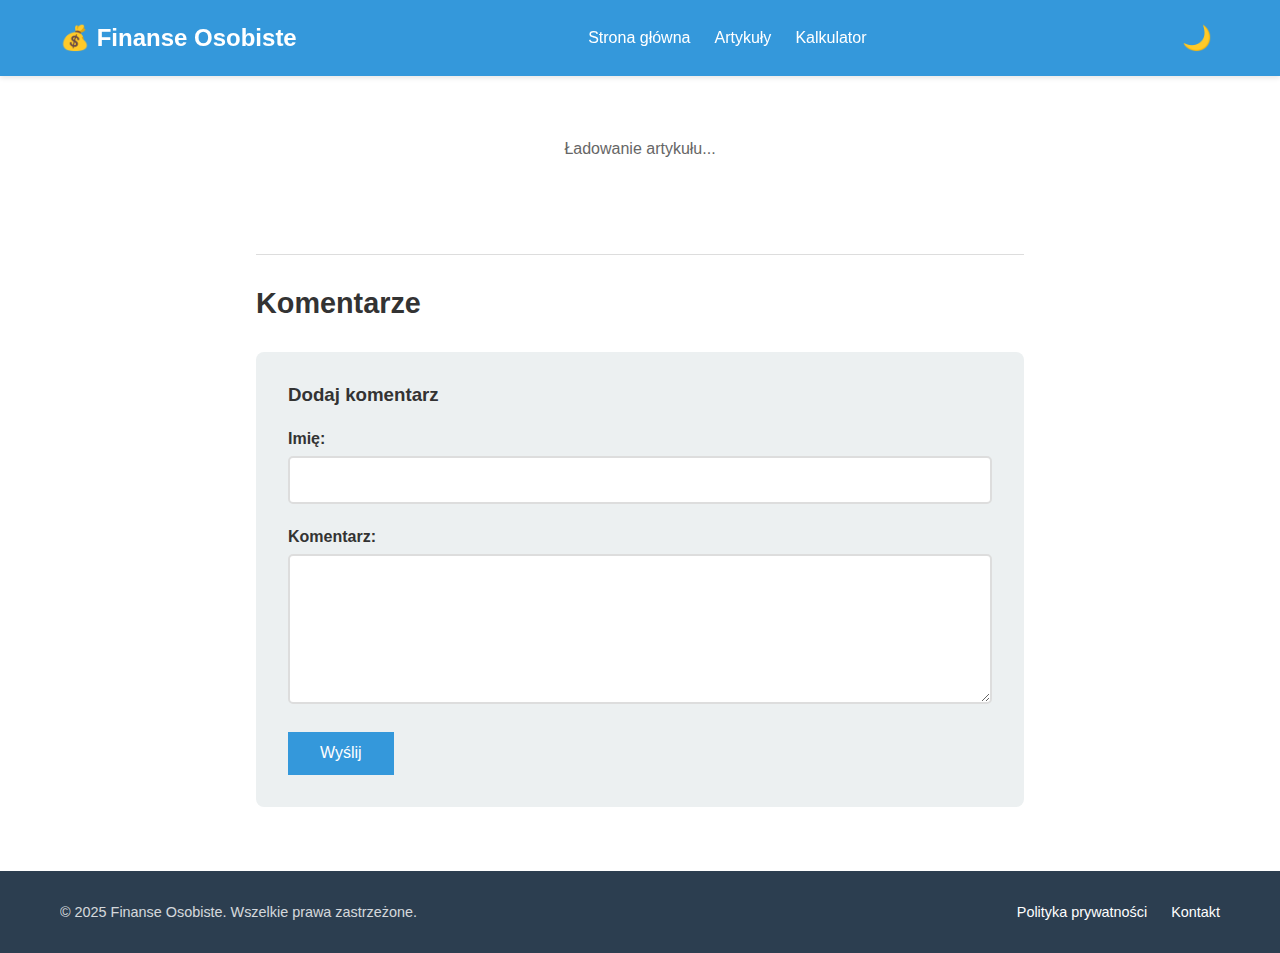
<file: article.html>
<!DOCTYPE html>
<html lang="pl-PL">
  <head>
    <meta charset="UTF-8" />
    <meta name="viewport" content="width=device-width, initial-scale=1.0" />
    <title>Finanse Osobiste - Artykuł</title>
    <link rel="stylesheet" href="css/shared.css" />
    <link rel="stylesheet" href="css/article.css" />
    <link rel="shortcut icon" href="assets/favicon.png" type="image/x-icon" />
    <script src="js/article.js" defer type="module"></script>
  </head>
  <body>
    <header class="header">
      <div class="container">
        <h1 class="logo">💰 Finanse Osobiste</h1>
        <nav aria-label="Główne menu">
          <button
            id="menu-toggle"
            aria-expanded="false"
            aria-controls="main-menu"
          >
            ☰ Menu
          </button>
          <ul id="main-menu" class="hidden">
            <li><a href="index.html">Strona główna</a></li>
            <li><a href="blog.html">Artykuły</a></li>
            <li><a href="calculator.html">Kalkulator</a></li>
          </ul>
        </nav>
        <button id="dark-mode-toggle" aria-label="Przełącz tryb ciemny">
          🌙
        </button>
      </div>
    </header>

    <main class="container article-container">
      <article id="article-content">
        <div class="loading">Ładowanie artykułu...</div>
      </article>

      <section class="comments" aria-labelledby="comments-heading">
        <h2 id="comments-heading">Komentarze</h2>
        <div id="comments-list"></div>
        <form id="comment-form" novalidate>
          <h3>Dodaj komentarz</h3>
          <div class="form-group">
            <label for="comment-name">Imię:</label>
            <input type="text" id="comment-name" required />
          </div>
          <div class="form-group">
            <label for="comment-text">Komentarz:</label>
            <textarea id="comment-text" required></textarea>
          </div>
          <button type="submit" class="btn">Wyślij</button>
        </form>
      </section>
    </main>

    <footer class="footer">
      <div class="container">
        <p>© 2025 Finanse Osobiste. Wszelkie prawa zastrzeżone.</p>
        <nav aria-label="Stopka">
          <ul>
            <li><a href="#">Polityka prywatności</a></li>
            <li><a href="#">Kontakt</a></li>
          </ul>
        </nav>
      </div>
    </footer>
  </body>
</html>
</file>
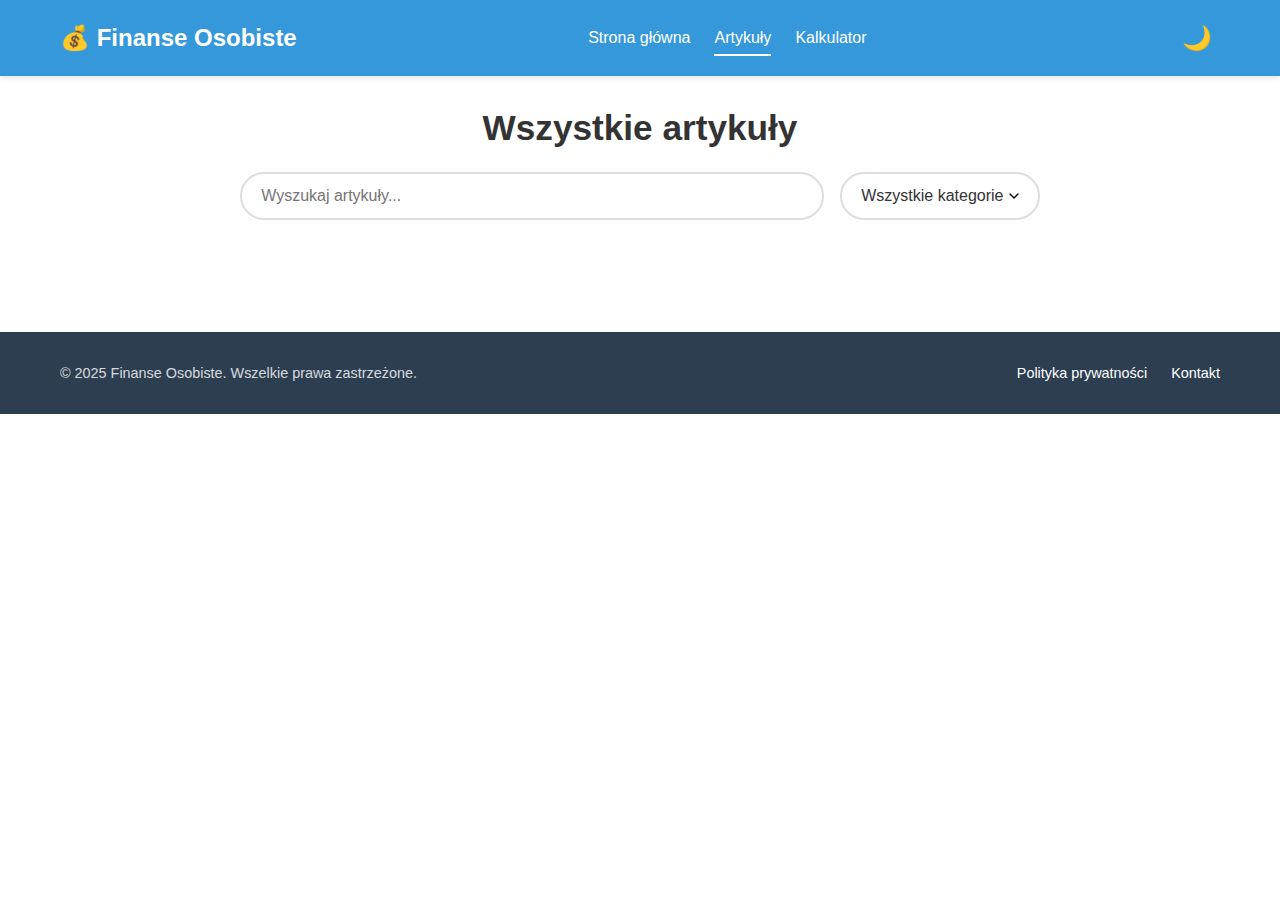
<file: blog.html>
<!DOCTYPE html>
<html lang="pl-PL">
  <head>
    <meta charset="UTF-8" />
    <meta name="viewport" content="width=device-width, initial-scale=1.0" />
    <title>Finanse Osobiste - Strona Główna</title>
    <link rel="stylesheet" href="css/shared.css" />
    <link rel="stylesheet" href="css/blog.css" />
    <link rel="shortcut icon" href="assets/favicon.png" type="image/x-icon" />
    <script src="js/blog.js" defer type="module"></script>
  </head>
  <body>
    <header class="header">
      <div class="container">
        <h1 class="logo">💰 Finanse Osobiste</h1>
        <nav aria-label="Główne menu">
          <button
            id="menu-toggle"
            aria-expanded="false"
            aria-controls="main-menu"
          >
            ☰ Menu
          </button>
          <ul id="main-menu" class="hidden">
            <li><a href="index.html">Strona główna</a></li>
            <li><a href="blog.html" class="active">Artykuły</a></li>
            <li><a href="calculator.html">Kalkulator</a></li>
          </ul>
        </nav>
        <button id="dark-mode-toggle" aria-label="Przełącz tryb ciemny">
          🌙
        </button>
      </div>
    </header>

    <main class="container">
      <section class="blog-header" aria-labelledby="blog-heading">
        <h1 id="blog-heading">Wszystkie artykuły</h1>
        <div class="search-filter">
          <input
            type="text"
            id="search-input"
            placeholder="Wyszukaj artykuły..."
            aria-label="Wyszukaj artykuły"
          />
          <select id="category-filter" aria-label="Filtruj po kategorii">
            <option value="all">Wszystkie kategorie</option>
          </select>
        </div>
      </section>

      <section class="all-articles" aria-labelledby="articles-heading">
        <h2 id="articles-heading" class="visually-hidden">Lista artykułów</h2>
        <div class="articles-grid" id="all-articles-container"></div>
      </section>
    </main>

    <footer class="footer">
      <div class="container">
        <p>© 2025 Finanse Osobiste. Wszelkie prawa zastrzeżone.</p>
        <nav aria-label="Stopka">
          <ul>
            <li><a href="#">Polityka prywatności</a></li>
            <li><a href="#">Kontakt</a></li>
          </ul>
        </nav>
      </div>
    </footer>
  </body>
</html>
</file>
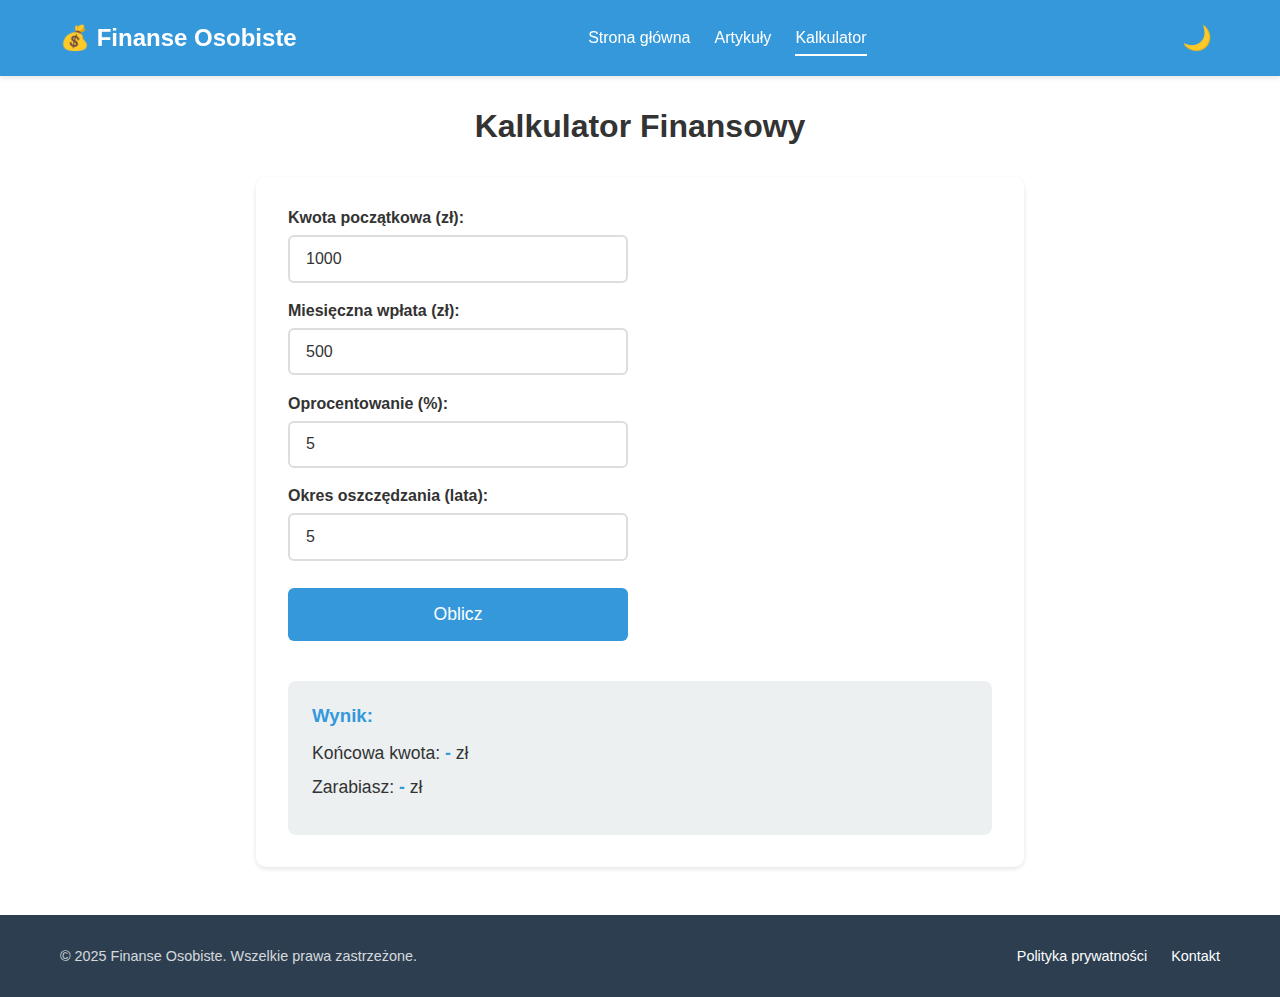
<file: calculator.html>
<!DOCTYPE html>
<html lang="pl-PL">
  <head>
    <meta charset="UTF-8" />
    <meta name="viewport" content="width=device-width, initial-scale=1.0" />
    <title>Finanse Osobiste - Strona Główna</title>
    <link rel="stylesheet" href="css/shared.css" />
    <link rel="stylesheet" href="css/calculator.css" />
    <link rel="shortcut icon" href="assets/favicon.png" type="image/x-icon" />
    <script src="js/calculator.js" defer type="module"></script>
  </head>
  <body>
    <header class="header">
      <div class="container">
        <h1 class="logo">💰 Finanse Osobiste</h1>
        <nav aria-label="Główne menu">
          <button
            id="menu-toggle"
            aria-expanded="false"
            aria-controls="main-menu"
          >
            ☰ Menu
          </button>
          <ul id="main-menu" class="hidden">
            <li><a href="index.html">Strona główna</a></li>
            <li><a href="blog.html">Artykuły</a></li>
            <li><a href="calculator.html" class="active">Kalkulator</a></li>
          </ul>
        </nav>
        <button id="dark-mode-toggle" aria-label="Przełącz tryb ciemny">
          🌙
        </button>
      </div>
    </header>

    <main class="container">
      <section class="calculator-section" aria-labelledby="calculator-heading">
        <h1 id="calculator-heading">Kalkulator Finansowy</h1>
        <div class="calculator-content">
          <div id="savings-calculator" class="calculator-form active">
            <form id="savings-form">
              <div class="form-group">
                <label for="initial-amount">Kwota początkowa (zł):</label>
                <input
                  type="number"
                  id="initial-amount"
                  min="0"
                  step="100"
                  value="1000"
                />
              </div>
              <div class="form-group">
                <label for="monthly-saving">Miesięczna wpłata (zł):</label>
                <input
                  type="number"
                  id="monthly-saving"
                  min="0"
                  step="100"
                  value="500"
                />
              </div>
              <div class="form-group">
                <label for="interest-rate">Oprocentowanie (%):</label>
                <input
                  type="number"
                  id="interest-rate"
                  min="0"
                  max="100"
                  step="0.1"
                  value="5"
                />
              </div>
              <div class="form-group">
                <label for="saving-period">Okres oszczędzania (lata):</label>
                <input
                  type="number"
                  id="saving-period"
                  min="1"
                  max="50"
                  value="5"
                />
              </div>
              <button type="submit" class="btn">Oblicz</button>
            </form>
            <div class="results" id="savings-results">
              <h3>Wynik:</h3>
              <p>Końcowa kwota: <span id="final-amount">-</span> zł</p>
              <p>Zarabiasz: <span id="earned-amount">-</span> zł</p>
            </div>
          </div>
      </section>
    </main>
    <footer class="footer">
      <div class="container">
        <p>© 2025 Finanse Osobiste. Wszelkie prawa zastrzeżone.</p>
        <nav aria-label="Stopka">
          <ul>
            <li><a href="#">Polityka prywatności</a></li>
            <li><a href="#">Kontakt</a></li>
          </ul>
        </nav>
      </div>
    </footer>
  </body>
</html>
</file>
<file: css/shared.css>
:root {
  --primary-color: #3498db;
  --dark-color: #2c3e50;
  --light-color: #ecf0f1;
  --text-color: #333;
  --background-color: #fff;
  --shadow: 0 2px 5px rgba(0, 0, 0, 0.1);
}

[data-theme="dark"] {
  --primary-color: #2980b9;
  --dark-color: #1a1a1a;
  --light-color: #2d3436;
  --text-color: #f5f5f5;
  --background-color: #121212;
  --shadow: 0 2px 5px rgba(0, 0, 0, 0.3);
}

* {
  margin: 0;
  padding: 0;
  box-sizing: border-box;
}

body {
  font-family: "Segoe UI", Tahoma, Geneva, Verdana, sans-serif;
  color: var(--text-color);
  background-color: var(--background-color);
  transition: background-color 0.3s ease, color 0.3s ease;
}

.container {
  width: 100%;
  max-width: 1200px;
  margin: 0 auto;
  padding: 0 20px;
}

.header {
  background-color: var(--primary-color);
  color: white;
  padding: 1rem 0;
  box-shadow: var(--shadow);
  position: sticky;
  top: 0;
  z-index: 100;
  margin-bottom: 2rem;
}

.header .container {
  display: flex;
  justify-content: space-between;
  align-items: center;
}

.logo {
  font-size: 1.5rem;
  font-weight: bold;
}

nav {
  display: flex;
  align-items: center;
}

#menu-toggle {
  display: none;
  background: none;
  border: none;
  color: white;
  font-size: 1.5rem;
  cursor: pointer;
  padding: 0.5rem;
}

#main-menu {
  display: flex;
  list-style: none;
  gap: 1.5rem;
}

#main-menu a {
  color: white;
  text-decoration: none;
  font-weight: 500;
  padding: 0.5rem 0;
  position: relative;
  transition: opacity 0.3s ease;
}

#main-menu a:hover {
  opacity: 0.8;
}

#main-menu a.active {
  border-bottom: 2px solid white;
}

#main-menu a::after {
  content: "";
  position: absolute;
  width: 0;
  height: 2px;
  bottom: 0;
  left: 0;
  background-color: white;
  transition: width 0.3s ease;
}

#main-menu a:hover::after {
  width: 100%;
}

#dark-mode-toggle {
  background: none;
  border: none;
  color: white;
  font-size: 1.5rem;
  cursor: pointer;
  padding: 0.5rem;
  margin-left: 1rem;
  transition: transform 0.3s ease;
}

#dark-mode-toggle:hover {
  transform: rotate(20deg);
}

@media (max-width: 768px) {
  #menu-toggle {
    display: block;
  }

  #main-menu {
    position: absolute;
    top: 100%;
    left: 0;
    width: 100%;
    background-color: var(--primary-color);
    flex-direction: column;
    align-items: center;
    padding: 1rem 0;
    gap: 1rem;
    box-shadow: var(--shadow);
    transform: translateY(-100%);
    opacity: 0;
    transition: transform 0.3s ease, opacity 0.3s ease;
    pointer-events: none;
  }

  #main-menu.show {
    transform: translateY(0);
    opacity: 1;
    pointer-events: all;
  }

  #main-menu li {
    width: 100%;
    text-align: center;
  }

  #main-menu a {
    display: block;
    padding: 0.5rem 1rem;
  }
}

.footer {
  background-color: var(--dark-color);
  color: white;
  padding: 2rem 0;
  margin-top: 3rem;
}

.footer .container {
  display: flex;
  flex-direction: column;
  align-items: center;
  gap: 1.5rem;
}

.footer p {
  opacity: 0.8;
  font-size: 0.9rem;
  text-align: center;
}

.footer nav ul {
  display: flex;
  list-style: none;
  gap: 1.5rem;
  margin: 0;
  padding: 0;
}

.footer nav a {
  color: white;
  text-decoration: none;
  font-size: 0.9rem;
  transition: opacity 0.3s ease;
  position: relative;
}

.footer nav a:hover {
  opacity: 0.8;
}

.footer nav a::after {
  content: "";
  position: absolute;
  width: 0;
  height: 1px;
  bottom: -2px;
  left: 0;
  background-color: white;
  transition: width 0.3s ease;
}

.footer nav a:hover::after {
  width: 100%;
}

@media (min-width: 768px) {
  .footer .container {
    flex-direction: row;
    justify-content: space-between;
    align-items: center;
  }

  .footer p {
    text-align: left;
  }
}
</file>
<file: css/article.css>
.article-container {
  max-width: 800px;
  margin: 2rem auto;
  padding: 0 1rem;
}

.article-header {
  margin-bottom: 2rem;
}

.article-category {
  display: inline-block;
  background-color: var(--primary-color);
  color: white;
  padding: 0.3rem 0.8rem;
  border-radius: 4px;
  font-size: 0.8rem;
  font-weight: bold;
  margin-bottom: 1rem;
}

.article-title {
  font-size: 2rem;
  line-height: 1.3;
  margin-bottom: 1rem;
  color: var(--text-color);
}

.article-meta {
  display: flex;
  gap: 1rem;
  color: #666;
  font-size: 0.9rem;
  margin-bottom: 1.5rem;
}

[data-theme="dark"] .article-meta {
  color: #aaa;
}

.article-image {
  width: 100%;
  height: auto;
  max-height: 450px;
  object-fit: cover;
  border-radius: 8px;
  margin-bottom: 1.5rem;
  box-shadow: var(--shadow);
}

.article-body {
  line-height: 1.7;
  font-size: 1.1rem;
  color: var(--text-color);
}

.article-body p {
  margin-bottom: 1.5rem;
}

.article-body h2,
.article-body h3,
.article-body h4 {
  margin: 2rem 0 1rem;
  color: var(--primary-color);
}

.article-body a {
  color: var(--primary-color);
  text-decoration: underline;
}

.article-body img {
  max-width: 100%;
  height: auto;
  border-radius: 8px;
  margin: 1rem 0;
}

.article-sources {
  background-color: var(--light-color);
  padding: 1.5rem;
  border-radius: 8px;
  margin: 2rem 0;
}

.article-sources h3 {
  margin-top: 0;
}

.article-sources ul {
  padding-left: 1.5rem;
}

.article-sources li {
  margin-bottom: 0.5rem;
}

.article-footer {
  margin: 3rem 0;
  padding-top: 2rem;
  border-top: 1px solid #ddd;
}

[data-theme="dark"] .article-footer {
  border-top-color: #444;
}

.article-tags {
  display: flex;
  flex-wrap: wrap;
  gap: 0.5rem;
}

.tag {
  background-color: var(--light-color);
  color: var(--text-color);
  padding: 0.3rem 0.8rem;
  border-radius: 50px;
  font-size: 0.8rem;
}

.loading {
  text-align: center;
  padding: 2rem;
  color: #666;
}

.comments {
  margin: 4rem 0;
  padding-top: 2rem;
  border-top: 1px solid #ddd;
}

[data-theme="dark"] .comments {
  border-top-color: #444;
}

.comments h2 {
  margin-bottom: 2rem;
  font-size: 1.8rem;
}

.comment {
  background-color: var(--light-color);
  padding: 1.5rem;
  border-radius: 8px;
  margin-bottom: 1.5rem;
}

.comment h4 {
  margin-top: 0;
  margin-bottom: 0.5rem;
  color: var(--primary-color);
}

.comment time {
  display: block;
  font-size: 0.8rem;
  color: #666;
  margin-top: 0.5rem;
}

[data-theme="dark"] .comment time {
  color: #aaa;
}

#comment-form {
  background-color: var(--light-color);
  padding: 2rem;
  border-radius: 8px;
  margin-top: 2rem;
}

#comment-form h3 {
  margin-top: 0;
  margin-bottom: 1.5rem;
}

#comment-form .form-group {
  margin-bottom: 1.5rem;
}

#comment-form label {
  display: block;
  margin-bottom: 0.5rem;
  font-weight: bold;
}

#comment-form input,
#comment-form textarea {
  width: 100%;
  padding: 0.8rem;
  border: 2px solid #ddd;
  border-radius: 5px;
  font-size: 1rem;
  transition: border-color 0.3s ease;
  background-color: var(--background-color);
  color: var(--text-color);
}

#comment-form textarea {
  min-height: 150px;
  resize: vertical;
}

#comment-form input:focus,
#comment-form textarea:focus {
  outline: none;
  border-color: var(--primary-color);
}

#comment-form .btn {
  background-color: var(--primary-color);
  color: white;
  border: none;
  padding: 0.8rem 2rem;
  font-size: 1rem;
}

#comment-form .btn:hover {
  background-color: var(--dark-color);
  transform: translateY(-2px);
}

@media (max-width: 768px) {
  .article-title {
    font-size: 1.8rem;
  }

  .article-body {
    font-size: 1rem;
  }

  .article-meta {
    flex-direction: column;
    gap: 0.5rem;
  }

  #comment-form {
    padding: 1.5rem;
  }
}
</file>
<file: css/blog.css>
.blog-header {
  margin-bottom: 3rem;
  text-align: center;
}

.blog-header h1 {
  font-size: 2.2rem;
  margin-bottom: 1.5rem;
  color: var(--text-color);
}

.search-filter {
  display: flex;
  flex-wrap: wrap;
  gap: 1rem;
  justify-content: center;
  max-width: 800px;
  margin: 0 auto;
}

.search-filter input,
.search-filter select {
  padding: 0.8rem 1.2rem;
  border: 2px solid #ddd;
  border-radius: 50px;
  font-size: 1rem;
  transition: all 0.3s ease;
  background-color: var(--background-color);
  color: var(--text-color);
}

.search-filter input {
  flex: 1;
  min-width: 250px;
}

.search-filter select {
  min-width: 200px;
  cursor: pointer;
  appearance: none;
  background-image: url("data:image/svg+xml;charset=UTF-8,%3csvg xmlns='http://www.w3.org/2000/svg' viewBox='0 0 24 24' fill='none' stroke='currentColor' stroke-width='2' stroke-linecap='round' stroke-linejoin='round'%3e%3cpolyline points='6 9 12 15 18 9'%3e%3c/polyline%3e%3c/svg%3e");
  background-repeat: no-repeat;
  background-position: right 1rem center;
  background-size: 1rem;
}

.search-filter input:focus,
.search-filter select:focus {
  outline: none;
  border-color: var(--primary-color);
  box-shadow: 0 0 0 3px rgba(52, 152, 219, 0.2);
}

.all-articles {
  margin-bottom: 4rem;
}

.articles-grid {
  display: grid;
  grid-template-columns: repeat(auto-fill, minmax(300px, 1fr));
  gap: 2rem;
}

.article-card {
  background-color: var(--background-color);
  border-radius: 8px;
  overflow: hidden;
  box-shadow: var(--shadow);
  transition: transform 0.3s ease, box-shadow 0.3s ease;
  display: flex;
  flex-direction: column;
  height: 100%;
}

.article-card:hover {
  transform: translateY(-5px);
  box-shadow: 0 10px 20px rgba(0, 0, 0, 0.15);
}

.article-card img {
  width: 100%;
  height: 200px;
  object-fit: cover;
}

.article-content {
  padding: 1.5rem;
  display: flex;
  flex-direction: column;
  flex-grow: 1;
}

.category-badge {
  display: inline-block;
  background-color: var(--primary-color);
  color: white;
  padding: 0.3rem 0.8rem;
  border-radius: 4px;
  font-size: 0.8rem;
  font-weight: bold;
  margin-bottom: 0.8rem;
  align-self: flex-start;
}

.article-card h3 {
  font-size: 1.2rem;
  margin-bottom: 0.8rem;
  color: var(--text-color);
  line-height: 1.4;
}

.article-card p {
  color: var(--text-color);
  opacity: 0.9;
  margin-bottom: 1rem;
  flex-grow: 1;
}

.article-meta {
  display: flex;
  justify-content: space-between;
  font-size: 0.8rem;
  color: #666;
  margin-bottom: 1.2rem;
}

[data-theme="dark"] .article-meta {
  color: #aaa;
}

.article-card .btn {
  align-self: flex-start;
  padding: 0.6rem 1.2rem;
  font-size: 0.9rem;
}

.no-results {
  grid-column: 1 / -1;
  text-align: center;
  padding: 3rem;
  color: #666;
}

.visually-hidden {
  position: absolute;
  width: 1px;
  height: 1px;
  padding: 0;
  margin: -1px;
  overflow: hidden;
  clip: rect(0, 0, 0, 0);
  white-space: nowrap;
  border: 0;
}

@media (max-width: 768px) {
  .blog-header h1 {
    font-size: 1.8rem;
  }

  .articles-grid {
    grid-template-columns: 1fr;
  }

  .search-filter {
    flex-direction: column;
    align-items: stretch;
  }

  .search-filter input,
  .search-filter select {
    width: 100%;
  }
}

.btn {
  display: inline-flex;
  align-items: center;
  justify-content: center;
  background-color: var(--primary-color);
  color: white;
  padding: 0.7rem 1.5rem;
  border-radius: 50px;
  font-weight: 600;
  text-decoration: none;
  border: none;
  cursor: pointer;
  transition: all 0.3s ease;
  position: relative;
  overflow: hidden;
  font-size: 0.95rem;
  box-shadow: 0 2px 5px rgba(0, 0, 0, 0.1);
}

.btn:hover {
  background-color: var(--dark-color);
  transform: translateY(-2px);
  box-shadow: 0 4px 8px rgba(0, 0, 0, 0.15);
  color: white;
}

.btn:focus {
  outline: none;
  box-shadow: 0 0 0 3px rgba(52, 152, 219, 0.4);
}

.btn:active {
  transform: translateY(0);
  box-shadow: 0 2px 3px rgba(0, 0, 0, 0.1);
}

.btn::after {
  content: "→";
  margin-left: 0.5rem;
  transition: transform 0.3s ease;
}

.btn:hover::after {
  transform: translateX(3px);
}

[data-theme="dark"] .btn {
  box-shadow: 0 2px 5px rgba(0, 0, 0, 0.3);
}

[data-theme="dark"] .btn:hover {
  box-shadow: 0 4px 8px rgba(0, 0, 0, 0.4);
}

.article-card .btn {
  margin-top: auto;
  align-self: flex-start;
  padding: 0.6rem 1.3rem;
  font-size: 0.9rem;
}

@media (max-width: 768px) {
  .btn {
    padding: 0.6rem 1.2rem;
    font-size: 0.9rem;
  }
}
</file>
<file: css/calculator.css>
.calculator-section {
  max-width: 800px;
  margin: 2rem auto;
  padding: 0 1rem;
}

.calculator-section h1 {
  text-align: center;
  margin-bottom: 2rem;
  color: var(--text-color);
  font-size: 2rem;
}

.calculator-content {
  background-color: var(--background-color);
  border-radius: 10px;
  box-shadow: var(--shadow);
  padding: 2rem;
}

.calculator-form {
  display: grid;
  grid-template-columns: 1fr;
  gap: 1.5rem;
}

@media (min-width: 768px) {
  .calculator-form {
    grid-template-columns: 1fr 1fr;
  }

  .results {
    grid-column: span 2;
  }
}

.form-group {
  margin-bottom: 1.2rem;
}

.form-group label {
  display: block;
  margin-bottom: 0.5rem;
  font-weight: 600;
  color: var(--text-color);
}

.form-group input {
  width: 100%;
  padding: 0.8rem 1rem;
  border: 2px solid #ddd;
  border-radius: 6px;
  font-size: 1rem;
  transition: all 0.3s ease;
  background-color: var(--background-color);
  color: var(--text-color);
}

.form-group input:focus {
  outline: none;
  border-color: var(--primary-color);
  box-shadow: 0 0 0 3px rgba(52, 152, 219, 0.2);
}

.results {
  background-color: var(--light-color);
  padding: 1.5rem;
  border-radius: 8px;
  margin-top: 1rem;
}

.results h3 {
  margin-top: 0;
  margin-bottom: 1rem;
  color: var(--primary-color);
}

.results p {
  font-size: 1.1rem;
  margin-bottom: 0.8rem;
  color: var(--text-color);
}

.results span {
  font-weight: bold;
  color: var(--primary-color);
}

#savings-form .btn {
  width: 100%;
  padding: 1rem;
  font-size: 1.1rem;
  background-color: var(--primary-color);
  color: white;
  border: none;
  border-radius: 6px;
  cursor: pointer;
  transition: all 0.3s ease;
  margin-top: 0.5rem;
}

#savings-form .btn:hover {
  background-color: var(--dark-color);
  transform: translateY(-2px);
  box-shadow: 0 4px 8px rgba(0, 0, 0, 0.1);
}

#savings-form .btn:active {
  transform: translateY(0);
}

@media (max-width: 480px) {
  .calculator-content {
    padding: 1.5rem;
  }

  .calculator-section h1 {
    font-size: 1.8rem;
  }

  .form-group input {
    padding: 0.7rem;
  }
}

[data-theme="dark"] .form-group input {
  border-color: #444;
}

[data-theme="dark"] .results {
  background-color: rgba(0, 0, 0, 0.2);
}
</file>
